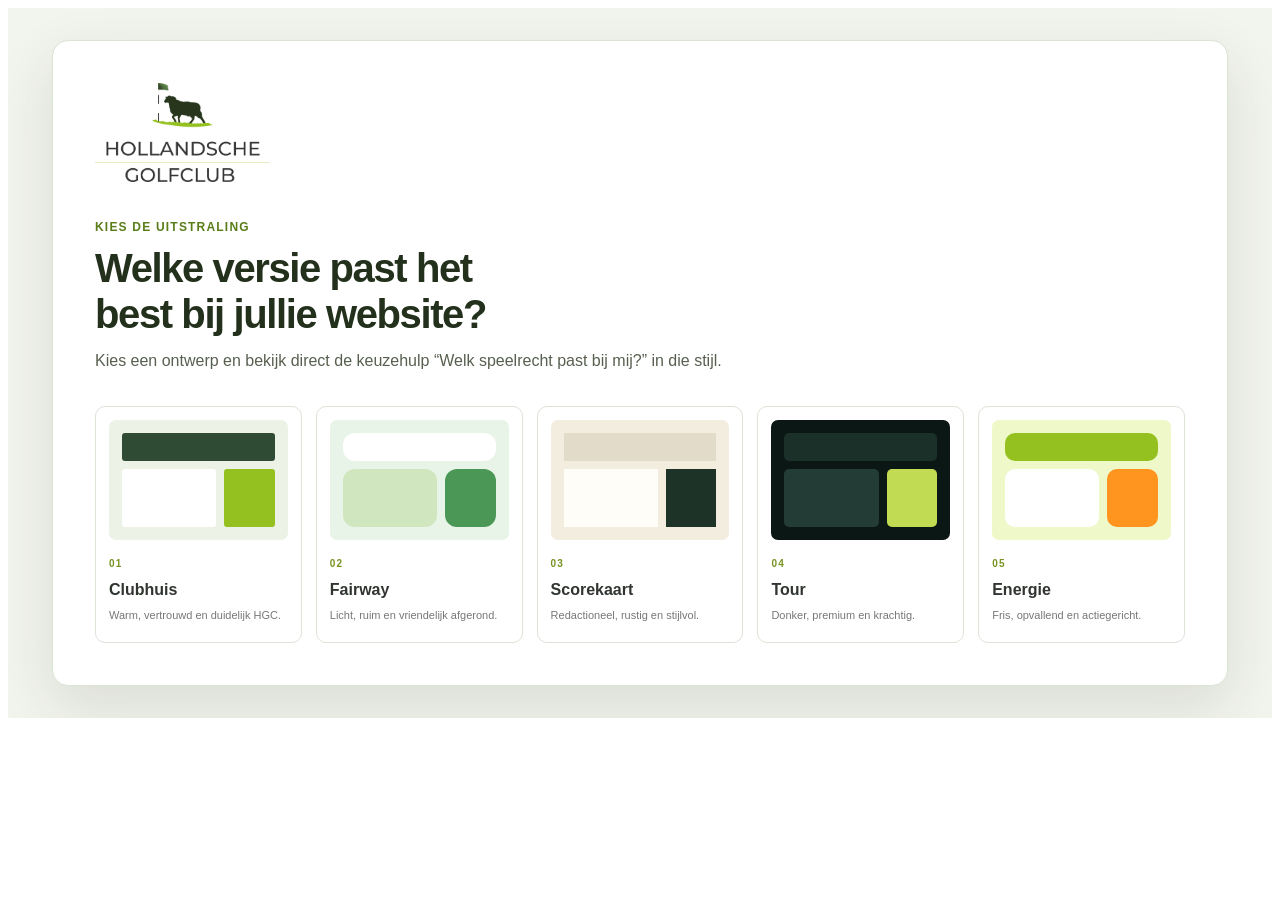
<file: index.html>
<!doctype html>
<html lang="nl">
  <head>
    <meta charset="UTF-8" />
    <meta name="viewport" content="width=device-width, initial-scale=1.0" />
    <meta name="description" content="Ontdek welk speelrecht van de Hollandsche Golfclub het beste bij jouw golfgedrag past." />
    <title>Het best passende speelrecht | Hollandsche Golfclub</title>
    <link rel="preconnect" href="https://fonts.googleapis.com" />
    <link rel="preconnect" href="https://fonts.gstatic.com" crossorigin />
    <link href="https://fonts.googleapis.com/css2?family=Poppins:wght@400;500;600;700&display=swap" rel="stylesheet" />
    <link rel="stylesheet" href="wordpress/wp-content/plugins/hgc-keuzehulp/styles.css" />
  </head>
  <body>
    <main class="hgc-calculator hgc-calculator--launcher" data-calculator-mode="launcher" data-design="clubhouse">
      <section class="design-picker" id="hgc-design-picker" aria-labelledby="hgc-design-title">
        <div class="design-picker__header">
          <img src="wordpress/wp-content/plugins/hgc-keuzehulp/assets/hgc-logo.png" alt="Hollandsche Golfclub" />
          <p class="eyebrow">Kies de uitstraling</p>
          <h2 id="hgc-design-title">Welke versie past het best bij jullie website?</h2>
          <p>Kies een ontwerp en bekijk direct de keuzehulp “Welk speelrecht past bij mij?” in die stijl.</p>
        </div>
        <div class="design-options" role="list" aria-label="Beschikbare ontwerpen">
          <button class="design-option design-option--clubhouse" type="button" data-design-choice="clubhouse" role="listitem"><span class="design-preview" aria-hidden="true"><i></i><i></i><i></i></span><span class="design-option__number">01</span><strong>Clubhuis</strong><small>Warm, vertrouwd en duidelijk HGC.</small></button>
          <button class="design-option design-option--fairway" type="button" data-design-choice="fairway" role="listitem"><span class="design-preview" aria-hidden="true"><i></i><i></i><i></i></span><span class="design-option__number">02</span><strong>Fairway</strong><small>Licht, ruim en vriendelijk afgerond.</small></button>
          <button class="design-option design-option--scorecard" type="button" data-design-choice="scorecard" role="listitem"><span class="design-preview" aria-hidden="true"><i></i><i></i><i></i></span><span class="design-option__number">03</span><strong>Scorekaart</strong><small>Redactioneel, rustig en stijlvol.</small></button>
          <button class="design-option design-option--night" type="button" data-design-choice="night" role="listitem"><span class="design-preview" aria-hidden="true"><i></i><i></i><i></i></span><span class="design-option__number">04</span><strong>Tour</strong><small>Donker, premium en krachtig.</small></button>
          <button class="design-option design-option--energy" type="button" data-design-choice="energy" role="listitem"><span class="design-preview" aria-hidden="true"><i></i><i></i><i></i></span><span class="design-option__number">05</span><strong>Energie</strong><small>Fris, opvallend en actiegericht.</small></button>
        </div>
      </section>
      <div class="calculator-stage" data-mode-panel="choice" hidden>
        <button class="launcher-back" type="button" data-back-to-designs><span aria-hidden="true">←</span> Ander ontwerp kiezen</button>
        <div class="hgc-calculator" data-calculator-mode="choice">
      <section class="calculator-shell" id="calculator" aria-labelledby="calculator-title">
        <div class="calculator-topbar">
          <div><p class="eyebrow">HGC-keuzehulp</p><h2 id="calculator-title">Het best passende speelrecht</h2><p class="calculator-topbar-intro">Twee stappen, ongeveer een minuut, zodat je weet wat je kosten zijn.</p></div>
          <div class="calculator-topbar-meta"><img class="calculator-brand-logo" src="wordpress/wp-content/plugins/hgc-keuzehulp/assets/hgc-logo.png" alt="Hollandsche Golfclub" /><p class="step-label" aria-live="polite">Stap <strong id="current-step">1</strong> van 2</p></div>
        </div>
        <div class="progress" aria-hidden="true"><span class="progress-bar" id="progress-bar"></span></div>
        <form id="calculator-form" novalidate>
          <section class="form-step is-active" data-step="1">
            <div class="step-heading"><span class="step-number">01</span><div><h3>Hoe ziet je golfjaar eruit?</h3><p>Vul per baantype in hoeveel rondes van 9 holes je speelt in 12 maanden.</p></div></div>
            <div class="round-plan-grid">
              <article class="round-plan-card">
                <div class="round-plan-title"><div><h4>Grote baan</h4><p>Par 3/4/5-baan</p></div></div>
                <div class="field-group">
                <div class="field-label-row"><label for="large-rounds-number">Hoeveel rondes van 9 holes per 12 maanden?</label><div class="number-suffix"><input id="large-rounds-number" type="number" min="0" max="400" value="0" inputmode="numeric" /><span>rondes</span></div></div>
                  <input id="large-rounds" class="range" type="range" min="0" max="400" value="0" /><div class="range-scale"><span>0</span><span>200</span><span>400</span></div>
                </div>
                <div class="field-group field-group--last"><label id="large-course-label" for="large-course">Op welke grote baan speel je meestal?</label><select id="large-course" aria-labelledby="large-course-label" required></select><p class="field-help" id="large-course-help">De baan bepaalt hoeveel credits een ronde kost.</p></div>
              </article>
              <article class="round-plan-card">
                <div class="round-plan-title"><div><h4>Kleine baan</h4><p>Shortgolfbaan / Par 3-baan</p></div></div>
                <div class="field-group">
                <div class="field-label-row"><label for="small-rounds-number">Hoeveel rondes per 12 maanden?</label><div class="number-suffix"><input id="small-rounds-number" type="number" min="0" max="400" value="0" inputmode="numeric" /><span>rondes</span></div></div>
                  <input id="small-rounds" class="range" type="range" min="0" max="400" value="0" /><div class="range-scale"><span>0</span><span>200</span><span>400</span></div>
                </div>
                <div class="field-group field-group--last"><label id="small-course-label" for="small-course">Op welke kleine baan speel je meestal?</label><select id="small-course" aria-labelledby="small-course-label" required></select><p class="field-help" id="small-course-help">Voor Shortgolf gelden andere creditwaarden.</p></div>
              </article>
            </div>
            <div class="field-row field-row--settings">
              <div class="field-group"><label for="age-category">Voor wie bereken je dit?</label><select id="age-category"><option value="adult">Volwassene</option><option value="youth">Jeugd t/m 17 jaar</option></select></div>
              <label class="toggle-row toggle-row--inline"><input id="off-peak" type="checkbox" /><span class="toggle" aria-hidden="true"></span><span><strong>Ik speel vooral in de daluren</strong><small>We nemen het dalurenspeelrecht mee als dat past.</small></span></label>
            </div>
            <div class="form-error" id="rounds-error" role="alert" hidden>Vul bij de grote of kleine baan minimaal 1 ronde in.</div>
            <div class="form-actions"><p class="form-actions-hint">Je hoeft niets exact te weten — een schatting is genoeg. In stap 2 kun je alles nog bijstellen.</p><button class="button button--primary" type="submit">Ontdek mijn beste speelrecht <span>→</span></button></div>
          </section>
          <section class="form-step result-step" data-step="2" hidden aria-live="polite">
            <div id="result-content"></div>
            <div class="form-actions form-actions--result"><button class="button button--text" type="button" data-back>← Keuzes aanpassen</button><button class="button button--ghost" type="button" id="restart">Opnieuw beginnen</button></div>
          </section>
        </form>
      </section>
        </div>
      </div>
    </main>
    <script src="wordpress/wp-content/plugins/hgc-keuzehulp/hgc-config.js"></script>
    <script src="wordpress/wp-content/plugins/hgc-keuzehulp/calculator.js"></script>
    <script src="wordpress/wp-content/plugins/hgc-keuzehulp/launcher.js"></script>
  </body>
</html>
</file>
<file: wordpress/wp-content/plugins/hgc-keuzehulp/styles.css>
.hgc-calculator {
  --ink: #22301c;
  --ink-soft: #57604f;
  --green: #96c11f;
  --green-deep: #2f4d12;
  --green-light: #e9f2d8;
  --lime: #95c120;
  --cream: #f8f8f8;
  --paper: #ffffff;
  --orange: #e2861f;
  --blue: #0c71c3;
  --line: #dfe3d6;
  --shadow: 0 12px 35px rgba(0, 0, 0, 0.1);
  --radius: 8px;
}

.hgc-calculator, .hgc-calculator * { box-sizing: border-box; }
.hgc-calculator { width: 100%; margin: 0; overflow: visible; color: var(--ink); font-family: "Montserrat", Arial, sans-serif; }
.hgc-calculator[data-calculator-mode="launcher"], .hgc-calculator[data-calculator-mode="comparison"] { padding: 32px; overflow: hidden; background: #f2f4ee; }
.hgc-calculator button, .hgc-calculator input, .hgc-calculator select { font: inherit; }
.hgc-calculator button, .hgc-calculator a { -webkit-tap-highlight-color: transparent; }
.hgc-calculator [hidden] { display: none !important; }

/* Het WordPress-thema mag de keuzehulp niet overschrijven. Kleur, regelafstand
   en afbreekstreepjes zetten we daarom zelf: een thema dat h4 wit maakt of
   hyphens aanzet, veranderde anders de weergave op de live site. */
.hgc-calculator { line-height: 1.55; }
.hgc-calculator, .hgc-calculator * { -webkit-hyphens: manual; hyphens: manual; }
.hgc-calculator h1, .hgc-calculator h2, .hgc-calculator h3, .hgc-calculator h4, .hgc-calculator h5, .hgc-calculator h6 { margin-top: 0; color: var(--ink); font-family: "Montserrat", Arial, sans-serif; text-transform: none; text-shadow: none; text-wrap: balance; }
.hgc-calculator p, .hgc-calculator li, .hgc-calculator small, .hgc-calculator strong, .hgc-calculator label, .hgc-calculator span { color: inherit; }

/* Gecombineerde start: één rustige entree voor beide rekenroutes. */
.hgc-calculator--launcher { background: radial-gradient(circle at 12% 8%, rgba(149,193,32,.13), transparent 30%), linear-gradient(145deg, #f5f7f1 0%, #edf2e6 100%); }
.hgc-calculator .launcher-shell { border-color: #d8e3c8; box-shadow: 0 22px 60px rgba(43,61,31,.13); }
.hgc-calculator .launcher-hero { min-height: 270px; padding: 50px 52px; display: grid; grid-template-columns: minmax(0, 1fr) auto; align-items: center; gap: 48px; overflow: hidden; position: relative; color: white; background: linear-gradient(120deg, #223426 0%, #365238 58%, #587a38 100%); }
.hgc-calculator .launcher-hero::before { content: ""; width: 430px; height: 430px; position: absolute; top: -270px; right: 2%; border: 1px solid rgba(255,255,255,.13); border-radius: 50%; box-shadow: 0 0 0 62px rgba(255,255,255,.025), 0 0 0 125px rgba(255,255,255,.02); }
.hgc-calculator .launcher-hero-copy { max-width: 700px; position: relative; z-index: 1; }
.hgc-calculator .launcher-hero .eyebrow { color: #c4e36c; }
.hgc-calculator .launcher-hero h2 { max-width: 690px; margin-bottom: 15px; color: white; font-size: clamp(28px, 3.2vw, 40px); line-height: 1.15; letter-spacing: -.02em; }
.hgc-calculator .launcher-hero p:last-child { max-width: 620px; margin-bottom: 0; color: rgba(255,255,255,.78); font-size: 16px; line-height: 1.65; }
.hgc-calculator .launcher-logo-card { width: 235px; min-height: 133px; padding: 22px 24px; display: grid; place-items: center; position: relative; z-index: 1; border: 1px solid rgba(255,255,255,.34); border-radius: 10px; background: rgba(255,255,255,.96); box-shadow: 0 14px 35px rgba(12,25,12,.18); }
.hgc-calculator .launcher-logo-card img { display: block; width: 100%; height: auto; }
.hgc-calculator .launcher-body { padding: 42px 52px 40px; }
.hgc-calculator .launcher-heading { margin-bottom: 28px; display: flex; align-items: flex-start; gap: 17px; }
.hgc-calculator .launcher-heading .step-number { padding-top: 7px; }
.hgc-calculator .launcher-heading h3 { margin-bottom: 6px; font-size: 24px; }
.hgc-calculator .launcher-heading p { margin-bottom: 0; color: var(--ink-soft); font-size: 14px; }
.hgc-calculator .launcher-options { display: grid; grid-template-columns: repeat(2, minmax(0, 1fr)); gap: 18px; }
.hgc-calculator .launcher-option { min-width: 0; min-height: 250px; padding: 26px; display: flex; align-items: flex-start; gap: 19px; border: 1px solid #d9e2ce; border-radius: 9px; color: var(--ink); background: linear-gradient(145deg, #fff 0%, #f8faf4 100%); text-align: left; cursor: pointer; box-shadow: 0 5px 18px rgba(47,66,31,.045); transition: transform .22s ease, border-color .22s ease, box-shadow .22s ease; }
.hgc-calculator .launcher-option:hover, .hgc-calculator .launcher-option:focus-visible { outline: 0; transform: translateY(-4px); border-color: #a9c45d; box-shadow: 0 16px 34px rgba(54,75,36,.12); }
.hgc-calculator .launcher-option:focus-visible { box-shadow: 0 0 0 4px rgba(149,193,32,.22), 0 16px 34px rgba(54,75,36,.12); }
.hgc-calculator .launcher-option-icon { flex: 0 0 54px; width: 54px; height: 54px; display: grid; place-items: center; border-radius: 50%; color: #527118; background: #e9f3ce; font-size: 16px; font-weight: 800; }
.hgc-calculator .launcher-option--comparison .launcher-option-icon { color: #9a5918; background: #fff0d9; font-size: 23px; }
.hgc-calculator .launcher-option-copy, .hgc-calculator .launcher-option-copy > span, .hgc-calculator .launcher-option-copy > strong, .hgc-calculator .launcher-option-copy > small { display: block; }
.hgc-calculator .launcher-tag { margin: 3px 0 9px; color: #6e8f25; font-size: 10px; font-weight: 800; letter-spacing: .1em; text-transform: uppercase; }
.hgc-calculator .launcher-option--comparison .launcher-tag { color: #ae6a28; }
.hgc-calculator .launcher-option-copy > strong { max-width: 330px; font-size: 20px; line-height: 1.28; }
.hgc-calculator .launcher-option-copy > small { min-height: 62px; margin-top: 10px; color: var(--ink-soft); font-size: 13px; line-height: 1.55; }
.hgc-calculator .launcher-link { margin-top: 18px; color: #557817; font-size: 13px; font-weight: 800; }
.hgc-calculator .launcher-link b { margin-left: 6px; font-size: 18px; transition: margin .18s; }
.hgc-calculator .launcher-option:hover .launcher-link b { margin-left: 10px; }
.hgc-calculator .launcher-assurance { max-width: max-content; margin: 28px auto 0; padding: 11px 16px; display: flex; align-items: center; gap: 10px; border-radius: 30px; color: #6f786b; background: #f5f8ef; text-align: left; font-size: 11px; }
.hgc-calculator .launcher-assurance span { flex: 0 0 24px; width: 24px; height: 24px; display: grid; place-items: center; border-radius: 50%; color: white; background: #84ae1d; font-size: 11px; font-weight: 800; }
.hgc-calculator .launcher-assurance p { margin: 0; line-height: 1.45; }
.hgc-calculator .launcher-assurance strong { display: block; color: #3f4b3b; font-size: 12px; }
.hgc-calculator .calculator-stage { max-width: none; margin: 0 auto; }
.hgc-calculator .calculator-stage > .hgc-calculator { padding: 0; overflow: visible; background: transparent; }
.hgc-calculator .launcher-back { margin: 0 0 13px; padding: 9px 4px; border: 0; color: #526e24; background: transparent; cursor: pointer; font-size: 13px; font-weight: 700; }
.hgc-calculator .launcher-back:hover { color: #304411; text-decoration: underline; }
.hgc-calculator .launcher-back span { margin-right: 5px; font-size: 17px; }

.hgc-calculator .eyebrow { margin: 0 0 10px; color: #5a7d19; text-transform: uppercase; font-size: 12px; font-weight: 800; letter-spacing: .1em; }
.hgc-calculator h1, .hgc-calculator h2, .hgc-calculator h3, .hgc-calculator h4, .hgc-calculator p { margin-top: 0; }
.hgc-calculator h1, .hgc-calculator h2, .hgc-calculator h3, .hgc-calculator h4, .hgc-calculator .result-hero h3 { font-family: "Montserrat", Arial, sans-serif; }

.hgc-calculator .calculator-shell { scroll-margin-top: 18px; max-width: none; margin: 0 auto; background: var(--paper); border: 1px solid #dfe5d8; border-radius: var(--radius); box-shadow: 0 14px 42px rgba(48, 62, 40, .1); position: relative; z-index: 2; overflow: hidden; }
.hgc-calculator .calculator-topbar { padding: 34px 44px 24px; display: flex; justify-content: space-between; align-items: flex-start; }
.hgc-calculator .calculator-topbar { color: var(--ink); background: linear-gradient(135deg, #ffffff 0%, #f3f7e9 100%); }
.hgc-calculator .calculator-topbar .eyebrow { color: #61831d; }
.hgc-calculator .calculator-topbar h2 { margin-bottom: 8px; font-size: 27px; font-weight: 700; }
.hgc-calculator .calculator-topbar-intro { max-width: 480px; margin: 0 !important; color: var(--ink-soft); font-size: 14px; line-height: 1.6; }
.hgc-calculator .calculator-topbar-meta { flex: 0 0 auto; display: grid; justify-items: end; gap: 9px; }
.hgc-calculator .calculator-brand-logo { width: 148px; height: auto; display: block; }
.hgc-calculator .step-label { margin: 0; color: #6f786b; font-size: 14px; }
.hgc-calculator .step-label strong { color: #5d7d1d; }
.hgc-calculator .progress { height: 5px; background: #edf0eb; }
.hgc-calculator .progress-bar { display: block; height: 100%; width: 33.333%; background: var(--green); transition: width .35s ease; }
.hgc-calculator .form-step { padding: 44px; animation: stepIn .32s ease both; }
@keyframes stepIn { from { opacity: 0; transform: translateY(8px); } to { opacity: 1; transform: none; } }
.hgc-calculator .step-heading { display: flex; gap: 18px; margin-bottom: 40px; align-items: flex-start; }
.hgc-calculator .step-number { color: var(--orange); font-size: 12px; font-weight: 800; letter-spacing: .1em; padding-top: 8px; }
.hgc-calculator .step-heading h3 { margin-bottom: 5px; font-size: 25px; }
.hgc-calculator .step-heading p { margin: 0; color: var(--ink-soft); }
.hgc-calculator .field-group { min-width: 0; margin: 0 0 34px; padding: 0; border: 0; }
.hgc-calculator .field-group--last { margin-bottom: 0; }
.hgc-calculator .field-group label, .hgc-calculator .field-group legend, .hgc-calculator .cost-panel > label { display: block; margin-bottom: 12px; color: var(--ink); font-weight: 700; font-size: 15px; }
.hgc-calculator .field-label-row { display: flex; align-items: center; justify-content: space-between; gap: 20px; }
.hgc-calculator .number-suffix { height: 48px; display: flex; align-items: center; border: 1px solid var(--line); border-radius: 6px; background: white; overflow: hidden; }
.hgc-calculator .number-suffix input { width: 58px; height: 100%; padding: 0 0 0 13px; border: 0; outline: 0; color: #5a7d19; font-weight: 700; }
.hgc-calculator .number-suffix span { padding-right: 13px; color: var(--ink-soft); font-size: 13px; }
.hgc-calculator .range { width: 100%; height: 8px; margin: 19px 0 4px; appearance: none; border-radius: 20px; background: linear-gradient(90deg, var(--green) 0 23%, #dfe5df 23%); accent-color: var(--green); }
.hgc-calculator .range::-webkit-slider-thumb { appearance: none; width: 27px; height: 27px; border: 5px solid white; border-radius: 50%; background: var(--green); box-shadow: 0 2px 9px rgba(0,0,0,.18); cursor: pointer; }
.hgc-calculator .range::-moz-range-thumb { width: 27px; height: 27px; box-sizing: border-box; border: 5px solid white; border-radius: 50%; background: var(--green); box-shadow: 0 2px 9px rgba(0,0,0,.18); cursor: pointer; }
.hgc-calculator .range-scale { display: flex; justify-content: space-between; color: #839189; font-size: 12px; }
.hgc-calculator .choice-grid { display: grid; gap: 12px; }
.hgc-calculator .choice-grid--two { grid-template-columns: repeat(2, 1fr); }
.hgc-calculator .choice-grid--three { grid-template-columns: repeat(3, 1fr); }
.hgc-calculator .choice-card { min-height: 84px; margin: 0 !important; padding: 15px; border: 1px solid var(--line); border-radius: 6px; display: flex !important; align-items: center; gap: 13px; cursor: pointer; transition: .2s ease; }
.hgc-calculator .choice-card:hover { border-color: #9bb6a7; transform: translateY(-1px); }
.hgc-calculator .choice-card:has(input:checked) { border: 2px solid var(--green); padding: 14px; background: #f7faed; box-shadow: none; }
.hgc-calculator .choice-card input { position: absolute; opacity: 0; pointer-events: none; }
.hgc-calculator .choice-card strong, .hgc-calculator .choice-card small { display: block; }
.hgc-calculator .choice-card small { margin-top: 3px; color: var(--ink-soft); font-weight: 400; }
.hgc-calculator .field-row { display: grid; grid-template-columns: 1.35fr .65fr; gap: 18px; }
.hgc-calculator .round-plan-grid { margin-bottom: 30px; display: grid; grid-template-columns: 1fr; gap: 0; border: 1px solid #dce5d3; border-radius: 10px; background: #fff; box-shadow: 0 10px 28px rgba(48,62,40,.06); }
.hgc-calculator .round-plan-card { min-width: 0; padding: 28px 30px; display: grid; grid-template-columns: 178px minmax(285px, 1fr) minmax(280px, 1fr); align-items: start; gap: 28px; border: 0; background: transparent; }
.hgc-calculator .round-plan-card + .round-plan-card { border-top: 1px solid #e5eadf; }
.hgc-calculator .round-plan-card:first-child { border-radius: 9px 9px 0 0; }
.hgc-calculator .round-plan-card:last-child { border-radius: 0 0 9px 9px; }
.hgc-calculator .round-plan-title { margin: 0; padding: 1px 0 0; display: flex; align-items: center; gap: 13px; border: 0; }
.hgc-calculator .round-plan-title h4 { margin: 0 0 4px; font-size: 20px; }
.hgc-calculator .round-plan-title h4 { white-space: nowrap; }
.hgc-calculator .round-plan-title p { margin: 0; color: var(--ink-soft); font-size: 12px; }
.hgc-calculator .round-plan-card .field-group { margin: 0; }
.hgc-calculator .round-plan-card .field-group--last { margin: 0; padding: 0; border: 0; }
.hgc-calculator .round-plan-card .field-label-row { align-items: center; flex-direction: row; gap: 16px; }
.hgc-calculator .round-plan-card .field-label-row label { margin-bottom: 0; line-height: 1.4; }
.hgc-calculator .round-plan-card .number-suffix { flex: 0 0 128px; align-self: auto; border-color: #cad7bd; background: #fbfcf8; }
.hgc-calculator .round-plan-card .number-suffix input { flex: 1; width: 56px; font-size: 17px; }
.hgc-calculator .round-plan-card .range { margin-top: 22px; }
.hgc-calculator .round-plan-card .course-picker-button { min-height: 54px; }
.hgc-calculator .field-row--settings { margin-top: 4px; grid-template-columns: .7fr 1.3fr; align-items: stretch; }
.hgc-calculator .toggle-row--inline { min-height: 54px; margin: 0 0 34px; padding: 12px 16px; }
.hgc-calculator select { width: 100%; height: 54px; padding: 0 45px 0 16px; border: 1px solid var(--line); border-radius: 6px; color: var(--ink); background: white; outline: 0; }
.hgc-calculator select:focus, .hgc-calculator input:focus-visible { border-color: var(--green); box-shadow: 0 0 0 3px rgba(149,193,32,.18); }
.hgc-calculator .course-select-native { display: none !important; }
.hgc-calculator .course-picker { position: relative; z-index: 12; }
.hgc-calculator .course-picker.is-open { z-index: 100; }
.hgc-calculator .course-picker-button { width: 100%; min-height: 60px; padding: 10px 12px 10px 16px; display: flex; align-items: center; justify-content: space-between; gap: 16px; border: 1px solid var(--line); border-radius: 7px; color: var(--ink); background: white; text-align: left; cursor: pointer; transition: border-color .18s, box-shadow .18s, background .18s; }
.hgc-calculator .course-picker-button:hover { border-color: #a8bc78; background: #fcfdf9; }
.hgc-calculator .course-picker-button:focus-visible, .hgc-calculator .course-picker.is-open .course-picker-button { outline: 0; border-color: var(--green); box-shadow: 0 0 0 3px rgba(149,193,32,.18); }
.hgc-calculator .course-picker-value { min-width: 0; display: block; }
.hgc-calculator .course-picker-value strong, .hgc-calculator .course-picker-value small { display: block; overflow: hidden; text-overflow: ellipsis; white-space: nowrap; }
.hgc-calculator .course-picker-value strong { font-size: 14px; font-weight: 700; }
.hgc-calculator .course-picker-value small { margin-top: 3px; color: var(--ink-soft); font-size: 12px; }
.hgc-calculator .course-picker-chevron { flex: 0 0 34px; width: 34px; height: 34px; display: grid; place-items: center; border-radius: 50%; color: #587816; background: var(--green-light); font-size: 22px; line-height: 1; transition: transform .2s; }
.hgc-calculator .course-picker.is-open .course-picker-chevron { transform: rotate(180deg); }
.hgc-calculator .course-picker-menu { position: absolute; top: calc(100% + 8px); right: 0; left: 0; max-height: 330px; padding: 7px; overflow-y: auto; border: 1px solid #cfdabc; border-radius: 8px; background: white; box-shadow: 0 18px 42px rgba(48, 62, 40, .18); }
.hgc-calculator .course-picker-option { width: 100%; min-height: 56px; padding: 10px 12px; display: flex; align-items: center; justify-content: space-between; gap: 14px; border: 0; border-radius: 6px; color: var(--ink); background: transparent; text-align: left; cursor: pointer; }
.hgc-calculator .course-picker-option + .course-picker-option { margin-top: 2px; }
.hgc-calculator .course-picker-option:hover, .hgc-calculator .course-picker-option:focus-visible { outline: 0; background: #f3f7e9; }
.hgc-calculator .course-picker-option[aria-selected="true"] { color: #405d0f; background: #eaf3cf; }
.hgc-calculator .course-picker-option strong, .hgc-calculator .course-picker-option small { display: block; }
.hgc-calculator .course-picker-option strong { font-size: 13px; font-weight: 700; }
.hgc-calculator .course-picker-option small { margin-top: 3px; color: var(--ink-soft); font-size: 11px; }
.hgc-calculator .course-picker-check { flex: 0 0 25px; width: 25px; height: 25px; display: grid; place-items: center; border-radius: 50%; color: white; background: #7fa719; font-size: 12px; font-weight: 800; opacity: 0; }
.hgc-calculator .course-picker-option[aria-selected="true"] .course-picker-check { opacity: 1; }
.hgc-calculator .course-picker-menu::-webkit-scrollbar { width: 10px; }
.hgc-calculator .course-picker-menu::-webkit-scrollbar-track { background: #f3f5ef; }
.hgc-calculator .course-picker-menu::-webkit-scrollbar-thumb { border: 3px solid #f3f5ef; border-radius: 10px; background: #a9bd75; }
.hgc-calculator .field-help, .hgc-calculator .cost-panel p { margin: 8px 0 0; color: var(--ink-soft); font-size: 12px; }
.hgc-calculator .toggle-row { padding: 18px; margin-bottom: 36px; display: flex; align-items: center; gap: 13px; border-radius: 6px; background: #f8f8f8; cursor: pointer; }
.hgc-calculator .toggle-row input { position: absolute; opacity: 0; }
.hgc-calculator .toggle { flex: 0 0 44px; width: 44px; height: 25px; padding: 3px; border-radius: 20px; background: #b9c4bd; transition: .2s; }
.hgc-calculator .toggle::after { content: ""; display: block; width: 19px; height: 19px; border-radius: 50%; background: white; box-shadow: 0 2px 5px rgba(0,0,0,.15); transition: .2s; }
.hgc-calculator .toggle-row input:checked + .toggle { background: var(--green); }
.hgc-calculator .toggle-row input:checked + .toggle::after { transform: translateX(19px); }
.hgc-calculator .toggle-row strong, .hgc-calculator .toggle-row small { display: block; }
.hgc-calculator .toggle-row small { margin-top: 3px; color: var(--ink-soft); font-size: 12px; }
.hgc-calculator .toggle-row--compact { margin-top: 28px; }
.hgc-calculator .form-actions { padding-top: 22px; margin-top: 6px; display: flex; align-items: center; justify-content: space-between; gap: 20px; border-top: 1px solid #eceee6; flex-wrap: wrap; }
.hgc-calculator .form-actions--end { justify-content: flex-end; }
.hgc-calculator .form-actions-hint { max-width: 430px; margin: 0; color: #8a9382; font-size: 12px; line-height: 1.6; }

/* Compacte kredietinfo direct onder de baankiezer: één regel voor de grote
   baan, twee losse regels voor de kleine baan (HGC- en Shortgolf-tarief). */
.hgc-calculator .field-help:has(.credit-chip) { margin-top: 8px; display: flex; flex-direction: column; gap: 5px; }
.hgc-calculator .credit-chip { display: block; padding: 8px 11px; border-radius: 6px; background: #f4f7ec; color: #4a5544; font-size: 11.5px; line-height: 1.4; }
.hgc-calculator .credit-chip--shortgolf { background: #f8ecd9; color: #7d5416; }
.hgc-calculator .button { min-height: 52px; padding: 0 22px; border: 0; border-radius: 6px; display: inline-flex; align-items: center; justify-content: center; gap: 14px; text-decoration: none; cursor: pointer; font-weight: 700; transition: transform .18s, box-shadow .18s, background .18s; }
.hgc-calculator .button:hover { transform: translateY(-2px); }
.hgc-calculator .button--primary { background: var(--green); color: white; box-shadow: none; }
.hgc-calculator .button--primary:hover { background: #86b519; box-shadow: none; }
.hgc-calculator .button--primary span { color: white; font-size: 20px; }
.hgc-calculator .button--text { padding-left: 0; background: transparent; color: #5a7d19; }
.hgc-calculator .button--ghost { background: #f0f0f0; color: var(--ink); }
.hgc-calculator .segmented-control { padding: 5px; display: grid; grid-template-columns: 1fr 1fr; border-radius: 6px; background: #f0f0f0; }
.hgc-calculator .segmented-control label { margin: 0 !important; cursor: pointer; }
.hgc-calculator .segmented-control input { position: absolute; opacity: 0; }
.hgc-calculator .segmented-control span { min-height: 48px; padding: 10px; display: grid; place-items: center; border-radius: 4px; text-align: center; color: var(--ink-soft); font-size: 14px; }
.hgc-calculator .segmented-control input:checked + span { color: #5a7d19; background: white; box-shadow: 0 2px 8px rgba(0,0,0,.08); }
.hgc-calculator .cost-panel { padding: 30px; border: 1px solid var(--line); border-radius: 6px; background: #f8f8f8; }
.hgc-calculator .currency-input { display: flex; align-items: center; border-bottom: 2px solid var(--green); }
.hgc-calculator .currency-input span { color: #5a7d19; font: 700 33px/1 "Montserrat", sans-serif; }
.hgc-calculator .currency-input input { width: 100%; padding: 6px 10px 9px; border: 0; outline: 0; background: transparent; color: var(--ink); font: 700 42px/1 "Montserrat", sans-serif; }
.hgc-calculator .form-error { margin: -20px 0 18px; padding: 12px 15px; border-radius: 10px; color: #8b271f; background: #fce8e5; font-size: 13px; }

.hgc-calculator .result-step { padding-top: 0; }
.hgc-calculator .result-hero { margin: 0 -44px; padding: 49px 44px 43px; text-align: center; background: linear-gradient(135deg, #f7faef 0%, #eaf2d8 100%); color: var(--ink); position: relative; overflow: hidden; border-bottom: 1px solid #d8e4bd; }
.hgc-calculator .result-hero::before, .hgc-calculator .result-hero::after { content: ""; position: absolute; border: 1px solid rgba(104,137,35,.13); border-radius: 50%; }
.hgc-calculator .result-hero::before { width: 300px; height: 300px; top: -160px; left: -70px; }
.hgc-calculator .result-hero::after { width: 230px; height: 230px; right: -100px; bottom: -145px; }
.hgc-calculator .result-hero--extra { background: linear-gradient(135deg, #fff8f1 0%, #f7e8da 100%); border-bottom-color: #edd6c4; }
.hgc-calculator .result-hero--equal { background: linear-gradient(135deg, #f5f8ef 0%, #e4ecd9 100%); }
.hgc-calculator .result-check { width: 42px; height: 42px; margin: 0 auto 16px; display: grid; place-items: center; border-radius: 50%; color: white; background: #89b719; font-weight: 800; box-shadow: 0 7px 18px rgba(111,151,22,.22); }
.hgc-calculator .result-hero .eyebrow { color: #63851d; }
.hgc-calculator .result-hero h3 { max-width: 700px; margin: 0 auto 12px; font-size: clamp(28px, 3.2vw, 40px); line-height: 1.15; }
.hgc-calculator .result-hero > p:last-child { margin-bottom: 0; color: #707a6c; }
.hgc-calculator .choice-costs { padding: 34px 0 4px; display: grid; grid-template-columns: repeat(3, minmax(0, 1fr)); gap: 14px; }
.hgc-calculator .choice-costs article { padding: 22px; border: 1px solid var(--line); border-radius: 7px; background: white; }
.hgc-calculator .choice-costs .choice-costs-total { border-color: #cadd98; background: #f5f9e9; }
.hgc-calculator .choice-costs p { margin: 0 0 12px; color: var(--ink-soft); font-size: 11px; font-weight: 800; letter-spacing: .08em; text-transform: uppercase; }
.hgc-calculator .choice-costs strong { display: block; color: var(--ink); font: 700 29px/1 "Montserrat", sans-serif; }
.hgc-calculator .choice-costs article > span { display: block; margin-top: 7px; color: var(--ink-soft); font-size: 12px; }
.hgc-calculator .comparison { padding: 40px 0 30px; display: grid; grid-template-columns: 1fr auto 1fr; align-items: stretch; gap: 22px; }
.hgc-calculator .comparison article { padding: 24px; border: 1px solid var(--line); border-radius: 6px; }
.hgc-calculator .comparison article p { margin-bottom: 15px; color: var(--ink-soft); font-size: 13px; font-weight: 700; text-transform: uppercase; letter-spacing: .09em; }
.hgc-calculator .comparison strong, .hgc-calculator .comparison span, .hgc-calculator .comparison b { display: block; }
.hgc-calculator .comparison strong { color: var(--ink); font: 700 35px/1 "Montserrat", sans-serif; }
.hgc-calculator .comparison span { margin: 6px 0 18px; color: var(--ink-soft); font-size: 13px; }
.hgc-calculator .comparison b { color: #5a7d19; font-size: 14px; }
.hgc-calculator .comparison-hgc { border-color: #cadd98 !important; background: #f7faed; }
.hgc-calculator .comparison-arrow { align-self: center; color: #5a7d19; font-size: 27px; }
.hgc-calculator .difference-card { padding: 19px 26px; border-radius: 6px; display: flex; align-items: center; justify-content: space-between; background: var(--lime); color: var(--green-deep); }
.hgc-calculator .difference-card--extra { background: #f6d8c8; color: #71371e; }
.hgc-calculator .difference-card--equal { background: var(--green-light); }
.hgc-calculator .difference-card > span { font-size: 13px; font-weight: 700; text-transform: uppercase; letter-spacing: .12em; }
.hgc-calculator .difference-card strong { font: 800 29px/1 "Montserrat", sans-serif; }
.hgc-calculator .difference-card small { font: 500 13px/1 "Montserrat", sans-serif; }
.hgc-calculator .recommendation { margin-top: 30px; padding: 30px; border: 1px solid var(--line); border-radius: 6px; display: grid; grid-template-columns: 1fr auto; align-items: center; gap: 24px; }
.hgc-calculator .recommendation--featured { border: 2px solid #bdd375; background: linear-gradient(135deg, #fff 0%, #f8fbeF 100%); box-shadow: 0 12px 30px rgba(75, 100, 36, .08); }
.hgc-calculator .recommendation h4 { margin-bottom: 9px; font-size: 23px; }
.hgc-calculator .recommendation-main > p:not(.eyebrow) { margin-bottom: 13px; color: var(--ink-soft); line-height: 1.55; }
.hgc-calculator .recommendation ul { margin: 0; padding-left: 18px; color: var(--ink-soft); font-size: 12px; }
.hgc-calculator .recommendation li + li { margin-top: 4px; }
.hgc-calculator .package-instruction { padding: 12px 14px; border-left: 3px solid var(--green); color: var(--ink) !important; background: #f3f7e9; font-size: 13px; font-weight: 650; }
.hgc-calculator .result-subheading { margin: 22px 0 10px; color: var(--ink); font: 700 15px/1.3 "Montserrat", sans-serif; }
.hgc-calculator .registration-switch { margin: 0 0 22px; }
.hgc-calculator .greenfee-note { margin: 14px 0 0; padding: 12px 14px; border-left: 3px solid var(--green); background: #f3f7e9; color: var(--ink); font-size: 13px; font-weight: 650; }
.hgc-calculator .coverage-warning { margin: 14px 0 0; padding: 12px 14px; border-left: 3px solid var(--orange); background: #fdf2e6; color: var(--ink); font-size: 13px; font-weight: 650; }
.hgc-calculator .registration-note { margin-bottom: 0 !important; font-size: 12px; }

/* Gemengd speelbeeld: de bezoeker kiest zelf tussen beide speelrechten. */
.hgc-calculator .advice-intro { max-width: 640px; margin: 0 0 26px; color: var(--ink-soft); font-size: 14.5px; line-height: 1.65; }
.hgc-calculator .advice-intro strong { color: var(--ink); font-weight: 600; }
.hgc-calculator .advice-choice { display: grid; grid-template-columns: 1fr 1fr; gap: 20px; align-items: stretch; }
.hgc-calculator .advice-choice--stacked { grid-template-columns: 1fr; }
.hgc-calculator .advice-card { padding: 26px 28px; border: 1.5px solid var(--line); border-radius: 14px; display: flex; flex-direction: column; background: white; height: auto !important; max-height: none !important; overflow: visible !important; }
.hgc-calculator .advice-card > * { flex: 0 0 auto; height: auto !important; max-height: none !important; min-height: 0; overflow: visible !important; }
.hgc-calculator .advice-card > .button { margin-top: auto; }
.hgc-calculator .advice-card--credits { border-color: #a8bd96; background: #f7fbef; }
.hgc-calculator .advice-card--shortgolf { border-color: #e3c9a4; background: #fdf9f3; }
.hgc-calculator .advice-card-question { margin-bottom: 16px; padding-bottom: 14px; border-bottom: 1px solid #dbe6c5; color: #3f6b18; font-size: 13px; font-weight: 600; }
.hgc-calculator .advice-card--shortgolf .advice-card-question { border-bottom-color: #eddcc4; color: #a6702a; }
.hgc-calculator .advice-card .eyebrow { margin-bottom: 6px; }
.hgc-calculator .advice-card--shortgolf .eyebrow { color: var(--orange); }
.hgc-calculator .advice-card h4 { margin-bottom: 12px; font-size: 20px; line-height: 1.3; }
.hgc-calculator .advice-card-amount, .hgc-calculator .recommendation-amount, .hgc-calculator .next-option-amount { margin-bottom: 13px; color: var(--ink) !important; font: 800 32px/1 "Montserrat", sans-serif; }
.hgc-calculator .advice-card-amount small, .hgc-calculator .recommendation-amount small, .hgc-calculator .next-option-amount small { display: block; margin-top: 6px; color: var(--ink-soft); font: 500 13px/1.4 "Montserrat", sans-serif; }
.hgc-calculator .next-option-amount { font-size: 24px; }
.hgc-calculator .advice-card-coverage { margin-bottom: 13px; color: var(--ink-soft) !important; font-size: 13px; line-height: 1.55; }
.hgc-calculator .advice-card-rounds { margin-bottom: 13px; color: var(--ink) !important; font: 700 15px/1.4 "Montserrat", sans-serif; }
.hgc-calculator .advice-card-rounds small { display: block; margin-top: 4px; color: var(--ink-soft); font: 500 13px/1.4 "Montserrat", sans-serif; }
.hgc-calculator .advice-card-instruction { margin-bottom: 20px; padding: 12px 14px; border-left: 3px solid var(--green); color: var(--ink) !important; background: #f3f7e9; font-size: 13px; font-weight: 650; }
.hgc-calculator .advice-card--shortgolf .advice-card-instruction { border-left-color: var(--orange); background: #fdf2e6; }
.hgc-calculator .advice-card .button { width: 100%; margin-top: auto; }

/* Korte samenvatting onder de twee kaarten: geen advies, alleen de afweging
   in één zin plus een link naar meer detail. */
.hgc-calculator .advice-summary { margin-top: 22px; padding: 18px 22px; display: flex; justify-content: space-between; align-items: center; gap: 24px; flex-wrap: wrap; border: 1px solid var(--line); border-radius: 12px; background: #f6f7f1; }
.hgc-calculator .advice-summary p { margin: 0; max-width: 620px; color: #3d4838; font-size: 13px; line-height: 1.6; }
.hgc-calculator .advice-summary a { color: var(--green-deep); font-size: 13.5px; font-weight: 600; text-decoration: none; white-space: nowrap; }
.hgc-calculator .advice-summary a:hover { text-decoration: underline; }
.hgc-calculator .recommendation--shortgolf { border-color: #f4c088; background: linear-gradient(135deg, #fff 0%, #fff6ec 100%); }
.hgc-calculator .recommendation--shortgolf .eyebrow { color: var(--orange); }
.hgc-calculator .recommendation--shortgolf .package-instruction { border-left-color: var(--orange); background: #fdf2e6; }
.hgc-calculator .button--cta, .hgc-calculator .button--cta-tracked { max-width: 330px; min-height: 58px; white-space: normal; text-align: center; }
.hgc-calculator .button--cta { background: var(--orange); }
.hgc-calculator .button--cta:hover { background: #ff6600; }
.hgc-calculator .button--shortgolf { background: var(--orange); color: white; }
.hgc-calculator .button--shortgolf:hover { background: #ff6600; }
.hgc-calculator .button--shortgolf span { color: white; font-size: 20px; }
.hgc-calculator .button--secondary { border: 1px solid #8bb327; color: #567619; background: white; white-space: nowrap; }
.hgc-calculator .button--secondary:hover { background: #f6f9ee; }
.hgc-calculator .recommendation-actions { display: grid; gap: 9px; }
.hgc-calculator .next-option { margin-top: 14px; padding: 23px 25px; display: grid; grid-template-columns: 1fr auto; align-items: center; gap: 24px; border: 1px solid #d9e5bd; border-radius: 6px; background: #f6f9ee; }
.hgc-calculator .next-option .eyebrow { margin-bottom: 7px; }
.hgc-calculator .next-option h4 { margin-bottom: 7px; font-size: 18px; }
.hgc-calculator .next-option p:last-child { margin-bottom: 0; color: var(--ink-soft); font-size: 13px; line-height: 1.55; }
.hgc-calculator .next-option-link { color: #527417; font-size: 13px; font-weight: 800; text-decoration: none; white-space: nowrap; }
.hgc-calculator .next-option-link:hover { text-decoration: underline; }
.hgc-calculator .next-option-actions { display: grid; justify-items: end; gap: 9px; }
.hgc-calculator .included-benefits { margin-top: 22px; padding: 30px; border: 2px solid #cadd98; border-radius: 8px; background: linear-gradient(135deg, #fbfdf6 0%, #f0f6df 100%); box-shadow: 0 10px 28px rgba(86, 118, 25, .08); }
.hgc-calculator .included-benefits .eyebrow { margin-bottom: 6px; color: #5a7d19; }
.hgc-calculator .included-benefits h4 { margin-bottom: 22px; color: var(--ink); font-size: 24px; }
.hgc-calculator .included-benefits ul { margin: 0; padding: 0; display: grid; grid-template-columns: 1fr 1fr; gap: 13px 24px; list-style: none; }
.hgc-calculator .included-benefits li { display: flex; align-items: flex-start; gap: 11px; color: var(--ink); font-size: 14px; font-weight: 600; line-height: 1.45; }
.hgc-calculator .included-benefits li span { flex: 0 0 24px; width: 24px; height: 24px; display: grid; place-items: center; border-radius: 50%; color: white; background: #7fa719; font-size: 12px; font-weight: 800; }
/* Ontwerpkeuze: vijf visuele richtingen met dezelfde calculatorinhoud. */
.hgc-calculator .design-picker { width: min(1180px, calc(100% - 24px)); min-width: 0; scroll-margin-top: 18px; margin: 0 auto; padding: 42px; border: 1px solid #dbe3d4; border-radius: 16px; background: #fff; box-shadow: 0 22px 60px rgba(43,61,31,.12); }
.hgc-calculator .design-picker__header { max-width: 720px; margin-bottom: 32px; }
.hgc-calculator .design-picker__header img { width: 175px; height: auto; margin-bottom: 28px; }
.hgc-calculator .design-picker__header h2 { margin-bottom: 10px; font-size: clamp(27px, 3.5vw, 40px); line-height: 1.14; letter-spacing: -.035em; }
.hgc-calculator .design-picker__header > p:last-child { margin-bottom: 0; color: var(--ink-soft); line-height: 1.65; }
.hgc-calculator .design-options { display: grid; grid-template-columns: repeat(5, minmax(0, 1fr)); gap: 14px; }
.hgc-calculator .design-option { min-width: 0; padding: 13px 13px 18px; border: 1px solid #dce3d7; border-radius: 10px; color: #303530; background: #fff; text-align: left; cursor: pointer; transition: transform .2s, border-color .2s, box-shadow .2s; }
.hgc-calculator .design-option:hover, .hgc-calculator .design-option:focus-visible { outline: 0; transform: translateY(-4px); border-color: #91b53b; box-shadow: 0 15px 30px rgba(45,61,34,.13); }
.hgc-calculator .design-option:focus-visible { box-shadow: 0 0 0 4px rgba(149,193,32,.2), 0 15px 30px rgba(45,61,34,.13); }
.hgc-calculator .design-preview { height: 120px; margin-bottom: 16px; padding: 13px; display: grid; grid-template-columns: 1.3fr .7fr; grid-template-rows: 28px 1fr; gap: 8px; overflow: hidden; border-radius: 7px; background: var(--preview-bg); }
.hgc-calculator .design-preview i { display: block; border-radius: var(--preview-radius, 3px); background: var(--preview-card); }
.hgc-calculator .design-preview i:first-child { grid-column: 1 / -1; background: var(--preview-hero); }
.hgc-calculator .design-preview i:last-child { background: var(--preview-accent); }
.hgc-calculator .design-option__number { display: block; margin-bottom: 6px; color: #789323; font-size: 10px; font-weight: 800; letter-spacing: .12em; }
.hgc-calculator .design-option strong, .hgc-calculator .design-option small { display: block; }
.hgc-calculator .design-option strong { font-size: 16px; }
.hgc-calculator .design-option small { margin-top: 6px; color: #777; font-size: 11px; line-height: 1.45; }
.hgc-calculator .design-option--clubhouse { --preview-bg: #edf2e6; --preview-hero: #304b34; --preview-card: #fff; --preview-accent: #95c120; }
.hgc-calculator .design-option--fairway { --preview-bg: #e8f4e7; --preview-hero: #fff; --preview-card: #cfe6bf; --preview-accent: #4b9856; --preview-radius: 12px; }
.hgc-calculator .design-option--scorecard { --preview-bg: #f2eddf; --preview-hero: #e2dbc9; --preview-card: #fffdf7; --preview-accent: #1d3327; --preview-radius: 0; }
.hgc-calculator .design-option--night { --preview-bg: #0b1715; --preview-hero: #1c302a; --preview-card: #233c35; --preview-accent: #c1dc52; --preview-radius: 5px; }
.hgc-calculator .design-option--energy { --preview-bg: #eff8c9; --preview-hero: #95c120; --preview-card: #fff; --preview-accent: #ff941f; --preview-radius: 10px; }
.hgc-calculator .launcher-design-back { margin: -14px 0 25px; padding: 7px 0; border: 0; color: #5a7720; background: transparent; cursor: pointer; font-size: 12px; font-weight: 700; }
.hgc-calculator .launcher-design-back:hover { text-decoration: underline; }
.hgc-calculator .launcher-design-back span { margin-right: 5px; }

/* 02 Fairway: zacht, luchtig en organisch. */
.hgc-calculator[data-design="fairway"] { --green: #4d9b59; --green-deep: #183b29; --green-light: #dff0da; --orange: #d98b32; --line: #cfe0cb; --radius: 24px; background: linear-gradient(145deg, #eef8ed, #dfeede); }
.hgc-calculator[data-design="fairway"] .calculator-shell { border: 0; border-radius: 24px; box-shadow: 0 20px 55px rgba(36,83,45,.12); }
.hgc-calculator[data-design="fairway"] .launcher-hero { color: #183b29; background: radial-gradient(circle at 84% 20%, #cbe8bd 0 18%, transparent 19%), linear-gradient(135deg, #fff 0%, #e8f5e4 100%); }
.hgc-calculator[data-design="fairway"] .launcher-hero h2 { color: #183b29; }
.hgc-calculator[data-design="fairway"] .launcher-hero .eyebrow { color: #43834e; }
.hgc-calculator[data-design="fairway"] .launcher-hero p:last-child { color: #617767; }
.hgc-calculator[data-design="fairway"] .launcher-logo-card { border: 0; border-radius: 20px; box-shadow: 0 12px 30px rgba(41,92,50,.12); }
.hgc-calculator[data-design="fairway"] .launcher-option, .hgc-calculator[data-design="fairway"] .round-plan-grid, .hgc-calculator[data-design="fairway"] .round-plan-card, .hgc-calculator[data-design="fairway"] .recommendation, .hgc-calculator[data-design="fairway"] .next-option, .hgc-calculator[data-design="fairway"] .included-benefits { border-radius: 18px; }
.hgc-calculator[data-design="fairway"] .button, .hgc-calculator[data-design="fairway"] select, .hgc-calculator[data-design="fairway"] .course-picker-button { border-radius: 14px; }
.hgc-calculator[data-design="fairway"] .calculator-topbar { background: linear-gradient(135deg, #fff, #eaf6e6); }

/* 03 Scorekaart: redactioneel, rustig en hoekig. */
.hgc-calculator[data-design="scorecard"] { --ink: #202a23; --ink-soft: #6f7068; --green: #1e442d; --green-deep: #15271d; --green-light: #ebe6d8; --orange: #a96832; --line: #cfc8b6; --radius: 0; background: #e9e3d5; }
.hgc-calculator[data-design="scorecard"] h1, .hgc-calculator[data-design="scorecard"] h2, .hgc-calculator[data-design="scorecard"] h3, .hgc-calculator[data-design="scorecard"] h4, .hgc-calculator[data-design="scorecard"] .result-hero h3 { font-family: Georgia, "Times New Roman", serif; letter-spacing: -.02em; }
.hgc-calculator[data-design="scorecard"] .calculator-shell { border: 1px solid #bcb4a1; border-radius: 0; box-shadow: 10px 10px 0 rgba(31,53,39,.1); }
.hgc-calculator[data-design="scorecard"] .launcher-hero { color: #202a23; background: #f4f0e6; border-bottom: 7px solid #1e442d; }
.hgc-calculator[data-design="scorecard"] .launcher-hero h2 { color: #202a23; font-size: clamp(34px, 4.5vw, 52px); }
.hgc-calculator[data-design="scorecard"] .launcher-hero .eyebrow, .hgc-calculator[data-design="scorecard"] .launcher-hero p:last-child { color: #5c655d; }
.hgc-calculator[data-design="scorecard"] .launcher-logo-card, .hgc-calculator[data-design="scorecard"] .launcher-option, .hgc-calculator[data-design="scorecard"] .button, .hgc-calculator[data-design="scorecard"] select, .hgc-calculator[data-design="scorecard"] .course-picker-button, .hgc-calculator[data-design="scorecard"] .recommendation, .hgc-calculator[data-design="scorecard"] .next-option, .hgc-calculator[data-design="scorecard"] .included-benefits { border-radius: 0; box-shadow: none; }
.hgc-calculator[data-design="scorecard"] .launcher-option { background: #fffdf7; }
.hgc-calculator[data-design="scorecard"] .calculator-topbar { border-bottom: 1px solid #cfc8b6; background: #f6f2e9; }

/* 04 Tour: donker en premium. */
.hgc-calculator[data-design="night"] { --ink: #f4f7f2; --ink-soft: #aebdb6; --green: #bddb4f; --green-deep: #08120f; --green-light: #253c32; --orange: #e2ad62; --line: #355047; --paper: #101d19; --radius: 12px; background: radial-gradient(circle at 80% 5%, #274238, transparent 35%), #07120f; }
.hgc-calculator[data-design="night"] .calculator-shell, .hgc-calculator[data-design="night"] .launcher-shell { border-color: #314a41; background: #101d19; box-shadow: 0 24px 65px rgba(0,0,0,.35); }
.hgc-calculator[data-design="night"] .launcher-hero { background: linear-gradient(125deg, #07120f, #193128 65%, #314c2d); }
.hgc-calculator[data-design="night"] .launcher-body, .hgc-calculator[data-design="night"] .form-step { background: #101d19; }
.hgc-calculator[data-design="night"] .launcher-option, .hgc-calculator[data-design="night"] .round-plan-grid, .hgc-calculator[data-design="night"] .round-plan-card, .hgc-calculator[data-design="night"] .choice-costs article, .hgc-calculator[data-design="night"] .recommendation, .hgc-calculator[data-design="night"] .next-option, .hgc-calculator[data-design="night"] .included-benefits, .hgc-calculator[data-design="night"] .toggle-row, .hgc-calculator[data-design="night"] .cost-panel { border-color: #355047; color: var(--ink); background: #172822; }
.hgc-calculator[data-design="night"] .calculator-topbar { background: linear-gradient(135deg, #11211c, #1b3129); }
.hgc-calculator[data-design="night"] .calculator-brand-logo { padding: 7px; border-radius: 7px; background: #fff; }
.hgc-calculator[data-design="night"] select, .hgc-calculator[data-design="night"] .number-suffix, .hgc-calculator[data-design="night"] .course-picker-button, .hgc-calculator[data-design="night"] .course-picker-menu { border-color: #456158; color: var(--ink); background: #20362f; }
.hgc-calculator[data-design="night"] .number-suffix input { color: #d0e87c; background: transparent; }
.hgc-calculator[data-design="night"] .course-picker-option { color: var(--ink); }
.hgc-calculator[data-design="night"] .course-picker-option:hover { background: #2a453b; }
.hgc-calculator[data-design="night"] .button--primary { color: #142016; }
.hgc-calculator[data-design="night"] .button--ghost { color: #e8eee9; background: #293b35; }
.hgc-calculator[data-design="night"] .launcher-design-back, .hgc-calculator[data-design="night"] .launcher-back, .hgc-calculator[data-design="night"] .button--text, .hgc-calculator[data-design="night"] .launcher-link, .hgc-calculator[data-design="night"] .launcher-tag, .hgc-calculator[data-design="night"] .next-option-link { color: #c8df78; }

/* 05 Energie: helder, rond en actiegericht. */
.hgc-calculator[data-design="energy"] { --ink: #263020; --ink-soft: #67715f; --green: #91c414; --green-deep: #243319; --green-light: #eaf7bd; --orange: #ff8a18; --line: #d8e4b4; --radius: 20px; background: linear-gradient(135deg, #f5fadf 0 55%, #fff0d7 100%); }
.hgc-calculator[data-design="energy"] .calculator-shell { border: 2px solid #cae27d; border-radius: 20px; box-shadow: 0 18px 0 rgba(123,156,39,.12); }
.hgc-calculator[data-design="energy"] .launcher-hero { background: linear-gradient(120deg, #84b80f 0%, #9fd11d 62%, #c8e958 100%); }
.hgc-calculator[data-design="energy"] .launcher-hero .eyebrow, .hgc-calculator[data-design="energy"] .launcher-hero p:last-child { color: rgba(28,48,15,.75); }
.hgc-calculator[data-design="energy"] .launcher-hero h2 { color: #203016; }
.hgc-calculator[data-design="energy"] .launcher-logo-card { border: 3px solid #fff; border-radius: 18px; transform: rotate(1.5deg); }
.hgc-calculator[data-design="energy"] .launcher-option, .hgc-calculator[data-design="energy"] .round-plan-grid, .hgc-calculator[data-design="energy"] .recommendation, .hgc-calculator[data-design="energy"] .next-option, .hgc-calculator[data-design="energy"] .included-benefits { border-radius: 16px; }
.hgc-calculator[data-design="energy"] .launcher-option--comparison, .hgc-calculator[data-design="energy"] .next-option { background: #fff7e9; border-color: #ffc777; }
.hgc-calculator[data-design="energy"] .button { border-radius: 30px; }
.hgc-calculator[data-design="energy"] .button--primary, .hgc-calculator[data-design="energy"] .button--cta { background: #ff8a18; }
.hgc-calculator[data-design="energy"] .button--primary:hover, .hgc-calculator[data-design="energy"] .button--cta:hover { background: #ed7908; }
.hgc-calculator[data-design="energy"] .calculator-topbar { background: linear-gradient(135deg, #fff, #f1f9d5); }

.hgc-calculator .result-disclaimer { margin: 0; padding-top: 18px; border-top: 1px solid var(--line); color: #76847e; font-size: 11px; line-height: 1.55; }
.hgc-calculator .result-disclaimer + .result-disclaimer { border-top: 0; padding-top: 8px; }
.hgc-calculator .result-disclaimer a { color: #5a7d19; }
.hgc-calculator .form-actions--result { padding-top: 30px; }

/* Resultaatscherm: smalle kopregel met de opgave en de registratieschakelaar,
   in plaats van de grote groene hero. */
.hgc-calculator .result-topbar { margin: 0 -44px 32px; padding: 16px 44px; display: flex; justify-content: space-between; align-items: center; gap: 24px; flex-wrap: wrap; border-bottom: 1px solid #eceee6; }
.hgc-calculator .result-topbar-label { min-width: 0; color: #8a9382; font-size: 11px; font-weight: 700; letter-spacing: .12em; text-transform: uppercase; }
.hgc-calculator .result-topbar-switch { flex: none; display: flex; align-items: center; gap: 12px; white-space: nowrap; }
.hgc-calculator .result-topbar-switch > span { color: #8a9382; font-size: 11.5px; }
.hgc-calculator .result-toggle { position: relative; display: inline-flex; padding: 3px; border-radius: 9px; background: #f0f1ec; font-size: 12.5px; font-weight: 500; }
.hgc-calculator .result-toggle input { position: absolute; opacity: 0; pointer-events: none; }
.hgc-calculator .result-toggle-seg { padding: 9px 14px; border-radius: 7px; color: #6e7a66; cursor: pointer; white-space: nowrap; }
.hgc-calculator .result-toggle:has(input:checked) .result-toggle-seg--with, .hgc-calculator .result-toggle:not(:has(input:checked)) .result-toggle-seg--without { background: #fff; color: var(--ink); font-weight: 600; box-shadow: 0 1px 2px rgba(0,0,0,.08); }

/* Pilvormig label boven het advies: geeft in één woord de aard van de uitkomst. */
.hgc-calculator .advice-badge { display: inline-flex; align-items: center; gap: 7px; margin-bottom: 12px; padding: 6px 12px; border-radius: 20px; font-size: 11.5px; font-weight: 600; }
.hgc-calculator .advice-badge--best { color: #3f6b18; background: #e9f2d8; }
.hgc-calculator .advice-badge--steps, .hgc-calculator .advice-badge--choice { color: #4a5544; background: #f0f1ec; }

/* Twee- of driekoloms statvakken. De genummerde variant hoort bij een route die
   per ronde afrekent: stap 1 is wat je nu betaalt, stap 2 wat je per ronde
   betaalt (geen bedrag, maar het tarief dat geldt). */
.hgc-calculator .choice-costs { padding: 0; margin: 0 0 22px; grid-template-columns: repeat(3, minmax(0, 1fr)); border: 1px solid var(--line); border-radius: 12px; overflow: hidden; }
.hgc-calculator .choice-costs article { padding: 20px 22px; border: 0; border-left: 1px solid var(--line); border-radius: 0; background: transparent; }
.hgc-calculator .choice-costs article:first-child { border-left: 0; }
.hgc-calculator .choice-costs .choice-costs-total { background: #f7fbef; }
.hgc-calculator .choice-costs p { display: flex; align-items: center; gap: 8px; margin: 0 0 12px; color: #8a9382; font-size: 10.5px; font-weight: 600; letter-spacing: .12em; text-transform: uppercase; }
.hgc-calculator .choice-costs .choice-costs-total p { color: #4d7a1f; }
.hgc-calculator .choice-costs strong { display: block; margin-bottom: 6px; color: var(--ink); font: 700 28px/1 "Montserrat", sans-serif; }
.hgc-calculator .choice-costs article > span { display: block; color: #57604f; font-size: 12.5px; line-height: 1.5; }
.hgc-calculator .choice-costs--steps { grid-template-columns: 1fr 1fr; }
.hgc-calculator .choice-costs--steps .stat-num { flex: none; width: 20px; height: 20px; display: inline-flex; align-items: center; justify-content: center; border-radius: 50%; background: #e4e6de; color: #57604f; font: 600 11px/1 "Montserrat", sans-serif; }
.hgc-calculator .choice-costs--steps .choice-costs-total .stat-num { background: #4d7a1f; color: #fff; }
.hgc-calculator .choice-costs--steps strong { font-size: 34px; }
.hgc-calculator .choice-costs--steps .stat-value-text { display: block; margin-bottom: 6px; color: var(--ink); font: 600 22px/1.25 "Montserrat", sans-serif; }

/* Alternatief: een zachte kaart met een zwevend label, geen felle contrastkleur. */
.hgc-calculator .advice-alt { margin-top: 30px; position: relative; padding: 28px 26px 26px; border: 1.5px solid #cdd4c4; border-radius: 14px; background: #f6f7f1; }
.hgc-calculator .advice-alt-label { position: absolute; top: -11px; left: 26px; padding: 5px 12px; border-radius: 20px; color: #fff; background: #5f7a4a; font-size: 10.5px; font-weight: 600; letter-spacing: .1em; text-transform: uppercase; }
.hgc-calculator .advice-alt-body { display: flex; flex-direction: column; gap: 6px; }
.hgc-calculator .advice-alt h3 { margin: 0 0 6px; font-size: 23px; line-height: 1.25; }
.hgc-calculator .advice-alt-amount { display: flex; align-items: baseline; gap: 10px; margin-bottom: 14px; }
.hgc-calculator .advice-alt-amount strong { font: 700 26px/1 "Montserrat", sans-serif; color: var(--ink); }
.hgc-calculator .advice-alt-amount span { color: #57604f; font-size: 13px; }
.hgc-calculator .advice-alt-note { margin-bottom: 0; padding: 12px 14px; border-radius: 8px; background: #ecefe4; color: #3d4838; font-size: 12.5px; line-height: 1.6; }
.hgc-calculator .advice-alt-note p { margin: 0; }
.hgc-calculator .advice-alt-list { margin: 8px 0 0; padding-left: 18px; }
.hgc-calculator .advice-alt-list li { margin: 4px 0; }

@media (max-width: 850px) {
  .hgc-calculator .design-options { grid-template-columns: repeat(2, minmax(0, 1fr)); }
  .hgc-calculator .design-option:last-child { grid-column: 1 / -1; }
  .hgc-calculator .launcher-hero { padding: 42px; }
  .hgc-calculator .launcher-logo-card { width: 190px; min-height: 108px; padding: 18px 20px; }
  .hgc-calculator .launcher-body { padding: 38px 42px; }
  .hgc-calculator .launcher-option { padding: 23px; flex-direction: column; }
  .hgc-calculator .calculator-shell { margin-left: 18px; margin-right: 18px; }
  .hgc-calculator .recommendation { grid-template-columns: 1fr; }
  .hgc-calculator .recommendation-actions { justify-items: start; }
  .hgc-calculator .next-option { grid-template-columns: 1fr; gap: 14px; }
  .hgc-calculator .next-option-actions { justify-items: start; }
  .hgc-calculator .button--cta { justify-self: start; }
  .hgc-calculator .round-plan-card { grid-template-columns: 145px minmax(220px, .9fr) minmax(260px, 1.1fr); gap: 22px; padding: 25px 24px; }
  .hgc-calculator .round-plan-title h4 { white-space: normal; }
}

@media (max-width: 620px) {
  .hgc-calculator { padding: 12px 0; }
  .hgc-calculator .calculator-shell { margin: 0 12px; border-radius: 8px; }
  .hgc-calculator .launcher-shell { margin: 0 12px; }
  .hgc-calculator .design-picker { width: calc(100% - 24px); margin: 0 12px; padding: 28px 20px; overflow: hidden; border-radius: 10px; }
  .hgc-calculator .design-picker__header { margin-bottom: 24px; }
  .hgc-calculator .design-picker__header img { width: 145px; margin-bottom: 22px; }
  .hgc-calculator .design-picker__header h2 { font-size: 27px; }
  .hgc-calculator .design-picker__header h2, .hgc-calculator .design-picker__header p { max-width: 100%; overflow-wrap: anywhere; }
  .hgc-calculator .design-options { width: 100%; min-width: 0; grid-template-columns: minmax(0, 1fr); }
  .hgc-calculator .design-option, .hgc-calculator .design-option:last-child { width: 100%; max-width: 100%; min-width: 0; grid-column: auto; }
  .hgc-calculator .design-preview { width: 100%; max-width: 100%; height: 92px; }
  .hgc-calculator .launcher-hero { min-height: 0; padding: 34px 25px 36px; grid-template-columns: 1fr; }
  .hgc-calculator .launcher-hero h2 { font-size: 31px; }
  .hgc-calculator .launcher-hero p:last-child { font-size: 14px; line-height: 1.55; }
  .hgc-calculator .launcher-logo-card { width: 158px; min-height: 90px; padding: 14px 16px; justify-self: start; grid-row: 1; }
  .hgc-calculator .launcher-hero-copy { grid-row: 2; }
  .hgc-calculator .launcher-body { padding: 29px 22px 26px; }
  .hgc-calculator .launcher-heading { margin-bottom: 22px; }
  .hgc-calculator .launcher-heading h3 { font-size: 21px; }
  .hgc-calculator .launcher-heading p { font-size: 12px; line-height: 1.5; }
  .hgc-calculator .launcher-options { grid-template-columns: 1fr; gap: 13px; }
  .hgc-calculator .launcher-option { min-height: 0; padding: 20px; flex-direction: row; gap: 14px; }
  .hgc-calculator .launcher-option-icon { flex-basis: 43px; width: 43px; height: 43px; font-size: 13px; }
  .hgc-calculator .launcher-option--comparison .launcher-option-icon { font-size: 19px; }
  .hgc-calculator .launcher-option-copy > strong { font-size: 17px; }
  .hgc-calculator .launcher-option-copy > small { min-height: 0; margin-top: 7px; font-size: 12px; }
  .hgc-calculator .launcher-link { margin-top: 12px; }
  .hgc-calculator .launcher-assurance { margin-top: 20px; border-radius: 8px; line-height: 1.5; }
  .hgc-calculator .calculator-stage { margin: 0; }
  .hgc-calculator .launcher-back { margin: 0 12px 8px; }
  .hgc-calculator .calculator-topbar { padding: 25px 22px 19px; align-items: flex-start; }
  .hgc-calculator .calculator-topbar-meta { gap: 7px; }
  .hgc-calculator .calculator-brand-logo { width: 105px; }
  .hgc-calculator .calculator-topbar h2 { font-size: 21px; }
  .hgc-calculator .calculator-topbar .eyebrow { margin-bottom: 7px; font-size: 10px; }
  .hgc-calculator .form-step { padding: 30px 22px; }
  .hgc-calculator .step-heading { margin-bottom: 30px; }
  .hgc-calculator .step-heading h3 { font-size: 21px; }
  .hgc-calculator .field-label-row { align-items: flex-start; }
  .hgc-calculator .field-label-row > label { max-width: 180px; }
  .hgc-calculator .choice-grid--two, .hgc-calculator .choice-grid--three { grid-template-columns: 1fr; }
  .hgc-calculator .choice-card { min-height: 70px; }
  .hgc-calculator .field-row { grid-template-columns: 1fr; gap: 0; }
  .hgc-calculator .round-plan-card { padding: 24px 20px; display: grid; grid-template-columns: 1fr; gap: 22px; }
  .hgc-calculator .round-plan-title { padding-bottom: 17px; border-bottom: 1px solid #edf0e9; }
  .hgc-calculator .round-plan-title h4 { white-space: normal; }
  .hgc-calculator .round-plan-card .field-label-row { align-items: flex-start; flex-direction: column; gap: 10px; }
  .hgc-calculator .round-plan-card .number-suffix { width: 100%; flex-basis: 48px; }
  .hgc-calculator .choice-costs { grid-template-columns: 1fr; }
  .hgc-calculator .advice-choice { grid-template-columns: 1fr; }
  .hgc-calculator .advice-card { padding: 22px; }
  .hgc-calculator .advice-card-amount { font-size: 28px; }
  .hgc-calculator .course-picker-menu { max-height: 280px; }
  .hgc-calculator .segmented-control { grid-template-columns: 1fr; }
  .hgc-calculator .cost-panel { padding: 22px; }
  .hgc-calculator .currency-input input { font-size: 36px; }
  .hgc-calculator .form-actions { align-items: stretch; flex-direction: column-reverse; }
  .hgc-calculator .form-actions--end { align-items: stretch; }
  .hgc-calculator .button { width: 100%; }
  .hgc-calculator .recommendation-actions { width: 100%; }
  .hgc-calculator .recommendation-actions .button { max-width: 100%; white-space: normal; text-align: center; }
  .hgc-calculator .result-step { padding-top: 0; }
  .hgc-calculator .result-hero { margin: 0 -22px; padding: 38px 22px 35px; }
  .hgc-calculator .result-topbar { margin: 0 -22px 24px; padding: 14px 22px; flex-direction: column; align-items: flex-start; }
  .hgc-calculator .choice-costs--steps { grid-template-columns: 1fr; }
  .hgc-calculator .choice-costs--steps article + article { border-left: 0; border-top: 1px solid var(--line); }
  .hgc-calculator .comparison { grid-template-columns: 1fr; gap: 10px; }
  .hgc-calculator .comparison-arrow { justify-self: center; transform: rotate(90deg); }
  .hgc-calculator .difference-card { align-items: flex-start; flex-direction: column; gap: 8px; }
  .hgc-calculator .recommendation { padding: 22px; }
  .hgc-calculator .included-benefits ul { grid-template-columns: 1fr; }
  .hgc-calculator .included-benefits { padding: 24px 20px; }
}

/* Advies per mail, onder het advies. */
.hgc-calculator .advies-mail { margin-top: 28px; padding: 22px 24px; border: 1px solid var(--line); border-radius: var(--radius); background: #f7faed; }
.hgc-calculator .advies-mail h3 { margin: 0 0 6px; font-size: 18px; }
.hgc-calculator .advies-mail-intro { margin: 0 0 16px; color: var(--ink-soft); font-size: 14px; }
.hgc-calculator .advies-mail-fields { display: grid; grid-template-columns: minmax(0, 1fr) minmax(0, 1.4fr); gap: 14px; }
.hgc-calculator .advies-mail-field span { display: block; margin-bottom: 6px; font-weight: 700; font-size: 14px; }
.hgc-calculator .advies-mail-field small { font-weight: 500; color: var(--ink-soft); }
.hgc-calculator .advies-mail-field input { width: 100%; min-height: 46px; padding: 10px 14px; border: 1px solid #cfd8c4; border-radius: 6px; background: #fff; color: var(--ink); }
.hgc-calculator .advies-mail-website { position: absolute; left: -10000px; width: 1px; height: 1px; overflow: hidden; }
.hgc-calculator .advies-mail-check { display: flex; gap: 10px; align-items: flex-start; margin: 16px 0 8px; font-size: 14px; cursor: pointer; }
.hgc-calculator .advies-mail-check input { flex: 0 0 auto; width: 18px; height: 18px; margin-top: 2px; accent-color: var(--green); }
.hgc-calculator .advies-mail-privacy { margin: 0 0 16px; color: var(--ink-soft); font-size: 12.5px; }
.hgc-calculator .advies-mail-privacy a { color: var(--green-deep); text-decoration: underline; }
.hgc-calculator .advies-mail-actions { display: flex; justify-content: flex-start; }
.hgc-calculator .advies-mail-status { margin: 12px 0 0; font-size: 14px; font-weight: 600; }
.hgc-calculator .advies-mail-status[data-tone="ok"] { color: var(--green-deep); }
.hgc-calculator .advies-mail-status[data-tone="error"] { color: #b3261e; }
.hgc-calculator .advies-mail-status[data-tone="busy"] { color: var(--ink-soft); }
@media (max-width: 640px) {
  .hgc-calculator .advies-mail { padding: 18px 16px; }
  .hgc-calculator .advies-mail-fields { grid-template-columns: 1fr; }
  .hgc-calculator .advies-mail-actions .button { width: 100%; justify-content: center; }
}

@media (prefers-reduced-motion: reduce) {
  .hgc-calculator, .hgc-calculator *, .hgc-calculator *::before, .hgc-calculator *::after { scroll-behavior: auto !important; animation: none !important; transition: none !important; }
}
</file>
